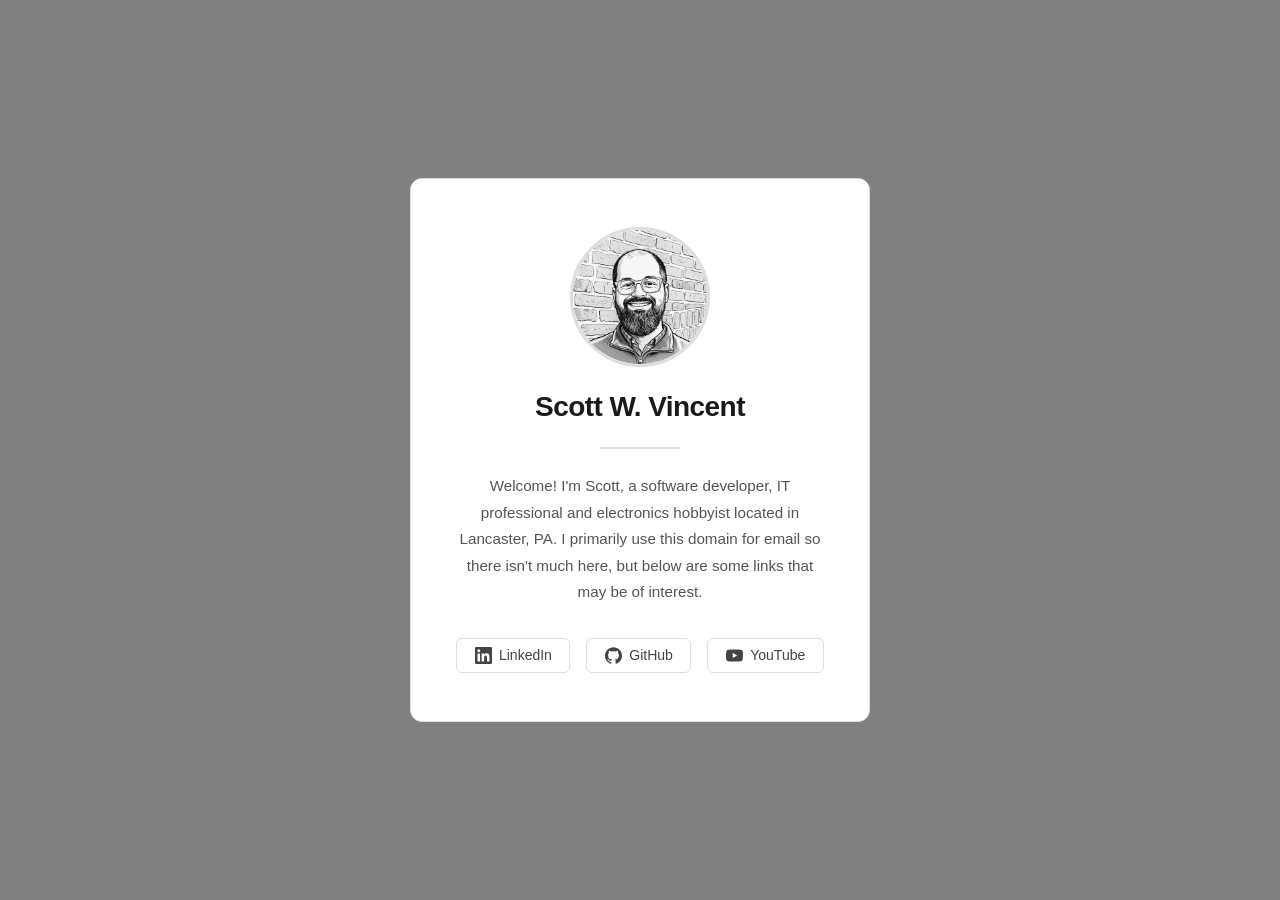
<file: index.html>
<!DOCTYPE html>
<html lang="en">
<head>
  <meta charset="UTF-8">
  <meta name="viewport" content="width=device-width, initial-scale=1.0">
  <meta name="description" content="Personal website of Scott W. Vincent.">
  <link rel="canonical" href="https://www.swvincent.com/">
  <meta name="theme-color" content="#808080" media="(prefers-color-scheme: light)">
  <meta name="theme-color" content="#141414" media="(prefers-color-scheme: dark)">
  <meta property="og:title" content="Scott W. Vincent">
  <meta property="og:description" content="Personal website of Scott W. Vincent.">
  <meta property="og:type" content="website">
  <meta property="og:url" content="https://www.swvincent.com/">
  <meta property="og:image" content="https://www.swvincent.com/images/headshot.png">
  <meta property="og:image:alt" content="Scott W. Vincent">
  <meta name="twitter:card" content="summary">
  <title>Scott W. Vincent</title>
  <link rel="icon" type="image/x-icon" href="favicon.ico">
  <link rel="icon" type="image/png" sizes="32x32" href="favicon-32x32.png">
  <link rel="icon" type="image/png" sizes="16x16" href="favicon-16x16.png">
  <link rel="apple-touch-icon" sizes="180x180" href="apple-touch-icon.png">
  <link rel="stylesheet" href="css/site.css">
  <script type="application/ld+json">
  {
    "@context": "https://schema.org",
    "@type": "Person",
    "name": "Scott W. Vincent",
    "url": "https://www.swvincent.com/",
    "image": "https://www.swvincent.com/images/headshot.png",
    "jobTitle": "Senior Application Developer",
    "description": "Software developer, IT professional and electronics hobbyist located in Lancaster, PA.",
    "address": {
      "@type": "PostalAddress",
      "addressLocality": "Lancaster",
      "addressRegion": "PA",
      "addressCountry": "US"
    },
    "sameAs": [
      "https://www.linkedin.com/in/scottwvincent/",
      "https://github.com/swvincent",
      "https://www.youtube.com/@swvincent"
    ]
  }
  </script>
</head>
<body>
  <main class="card">
    <img src="images/headshot.png" alt="Scott W. Vincent" class="headshot">
    <h1>Scott W. Vincent</h1>
    <div class="divider"></div>
    <p class="bio">
      Welcome! I'm Scott, a software developer, IT professional and electronics hobbyist located in Lancaster, PA. I primarily use this domain for email so there isn't much here, but below are some links that may be of interest.
    </p>
    <nav class="social-links" aria-label="Social links">
      <a href="https://www.linkedin.com/in/scottwvincent/" target="_blank" rel="noopener noreferrer">
        <svg xmlns="http://www.w3.org/2000/svg" viewBox="0 0 24 24" aria-hidden="true">
          <path d="M20.447 20.452h-3.554v-5.569c0-1.328-.027-3.037-1.852-3.037-1.853 0-2.136 1.445-2.136
            2.939v5.667H9.351V9h3.414v1.561h.046c.477-.9 1.637-1.85 3.37-1.85 3.601 0 4.267 2.37
            4.267 5.455v6.286zM5.337 7.433c-1.144 0-2.063-.926-2.063-2.065 0-1.138.92-2.063
            2.063-2.063 1.14 0 2.064.925 2.064 2.063 0 1.139-.925 2.065-2.064
            2.065zm1.782 13.019H3.555V9h3.564v11.452zM22.225 0H1.771C.792 0 0 .774 0
            1.729v20.542C0 23.227.792 24 1.771 24h20.451C23.2 24 24 23.227 24
            22.271V1.729C24 .774 23.2 0 22.222 0h.003z"/>
        </svg>
        LinkedIn
      </a>
      <a href="https://github.com/swvincent" target="_blank" rel="noopener noreferrer">
        <svg xmlns="http://www.w3.org/2000/svg" viewBox="0 0 24 24" aria-hidden="true">
          <path d="M12 .297c-6.63 0-12 5.373-12 12 0 5.303 3.438 9.8 8.205 11.385.6.113.82-.258.82-.577
            0-.285-.01-1.04-.015-2.04-3.338.724-4.042-1.61-4.042-1.61C4.422 18.07 3.633 17.7
            3.633 17.7c-1.087-.744.084-.729.084-.729 1.205.084 1.838 1.236 1.838 1.236 1.07 1.835
            2.809 1.305 3.495.998.108-.776.417-1.305.76-1.605-2.665-.3-5.466-1.332-5.466-5.93
            0-1.31.465-2.38 1.235-3.22-.135-.303-.54-1.523.105-3.176 0 0 1.005-.322 3.3
            1.23.96-.267 1.98-.399 3-.405 1.02.006 2.04.138 3 .405 2.28-1.552 3.285-1.23
            3.285-1.23.645 1.653.24 2.873.12 3.176.765.84 1.23 1.91 1.23 3.22 0 4.61-2.805
            5.625-5.475 5.92.42.36.81 1.096.81 2.22 0 1.606-.015 2.896-.015 3.286 0 .315.21.69.825.57C20.565
            22.092 24 17.592 24 12.297c0-6.627-5.373-12-12-12"/>
        </svg>
        GitHub
      </a>
      <a href="https://www.youtube.com/@swvincent" target="_blank" rel="noopener noreferrer">
        <svg xmlns="http://www.w3.org/2000/svg" viewBox="0 0 24 24" aria-hidden="true">
          <path d="M23.498 6.186a3.016 3.016 0 0 0-2.122-2.136C19.505 3.545 12 3.545 12 3.545s-7.505
            0-9.377.505A3.017 3.017 0 0 0 .502 6.186C0 8.07 0 12 0 12s0 3.93.502 5.814a3.016 3.016 0 0 0
            2.122 2.136c1.871.505 9.376.505 9.376.505s7.505 0 9.377-.505a3.015 3.015 0 0 0
            2.122-2.136C24 15.93 24 12 24 12s0-3.93-.502-5.814zM9.545 15.568V8.432L15.818 12l-6.273 3.568z"/>
        </svg>
        YouTube
      </a>
    </nav>
  </main>
</body>
</html>
</file>
<file: css/site.css>
:root {
  color-scheme: light dark;
  --bg: #808080;
  --surface: #ffffff;
  --surface-hover: #f4f4f4;
  --text-primary: #1a1a1a;
  --text-secondary: #555555;
  --border: #dedede;
  --border-hover: #aaaaaa;
  --icon: #444444;
  --icon-hover: #000000;
  --focus-ring: #1a1a1a;
  --headshot-filter: grayscale(100%);
}

@media (prefers-color-scheme: dark) {
  :root {
    --bg: #141414;
    --surface: #1f1f1f;
    --surface-hover: #2b2b2b;
    --text-primary: #f0f0f0;
    --text-secondary: #a8a8a8;
    --border: #3d3d3d;
    --border-hover: #5a5a5a;
    --icon: #c8c8c8;
    --icon-hover: #ffffff;
    --focus-ring: #f0f0f0;
    --headshot-filter: grayscale(100%) brightness(0.88);
  }
}

*, *::before, *::after {
  box-sizing: border-box;
  margin: 0;
  padding: 0;
}

body {
  font-family: -apple-system, BlinkMacSystemFont, 'Segoe UI', Roboto, sans-serif;
  background: var(--bg);
  color: var(--text-primary);
  min-height: 100vh;
  display: flex;
  align-items: center;
  justify-content: center;
  padding: 2rem;
}

.card {
  background: var(--surface);
  border: 1px solid var(--border);
  border-radius: 12px;
  padding: 3rem 2.5rem;
  max-width: 460px;
  width: 100%;
  text-align: center;
}

.headshot {
  width: 140px;
  height: 140px;
  border-radius: 50%;
  object-fit: cover;
  border: 3px solid var(--border);
  margin-bottom: 1.5rem;
  filter: var(--headshot-filter);
  display: block;
  margin-left: auto;
  margin-right: auto;
}

h1 {
  font-size: 1.75rem;
  font-weight: 700;
  letter-spacing: -0.02em;
  margin-bottom: 1.5rem;
}

.divider {
  width: 80px;
  height: 2px;
  background: var(--border);
  margin: 0 auto 1.5rem;
}

.bio {
  font-size: 0.95rem;
  line-height: 1.75;
  color: var(--text-secondary);
  margin-bottom: 2rem;
}

.social-links {
  display: flex;
  flex-wrap: wrap;
  justify-content: center;
  gap: 1rem;
}

@media (max-width: 360px) {
  .social-links {
    flex-direction: column;
    align-items: center;
  }
}

.social-links a,
.home-link {
  display: inline-flex;
  align-items: center;
  gap: 0.45rem;
  color: var(--icon);
  text-decoration: none;
  font-size: 0.875rem;
  font-weight: 500;
  padding: 0.5rem 1.1rem;
  border: 1px solid var(--border);
  border-radius: 6px;
  transition: color 0.15s, border-color 0.15s, background 0.15s;
}

.social-links a:hover,
.home-link:hover {
  color: var(--icon-hover);
  border-color: var(--border-hover);
  background: var(--surface-hover);
}

.social-links a:focus-visible,
.home-link:focus-visible {
  color: var(--icon-hover);
  border-color: var(--border-hover);
  background: var(--surface-hover);
  outline: 2px solid var(--focus-ring);
  outline-offset: 2px;
}

.social-links svg {
  width: 17px;
  height: 17px;
  fill: currentColor;
  flex-shrink: 0;
}
</file>
